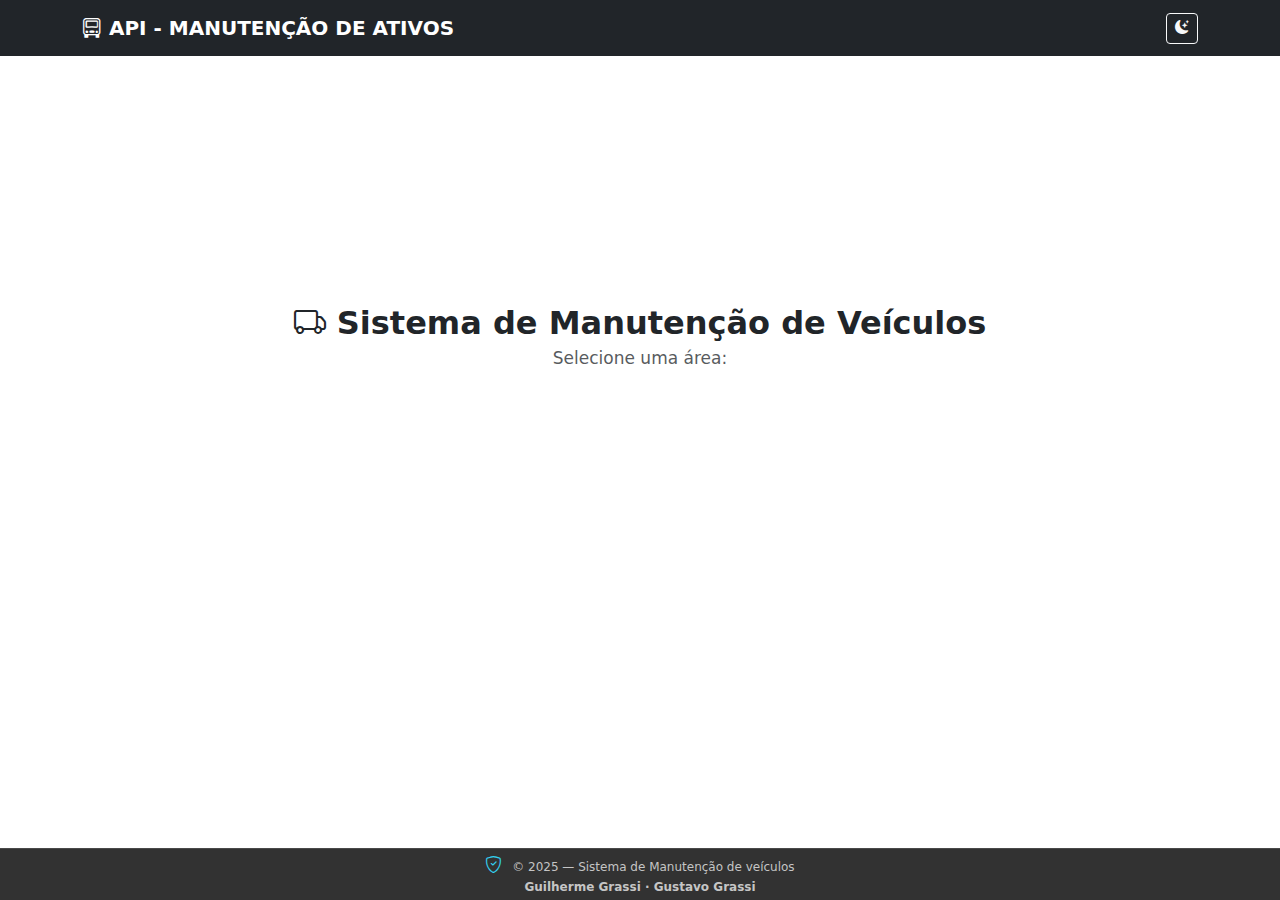
<file: ManutencaoAtivos/wwwroot/index.html>
<!DOCTYPE html>
<html lang="pt-br">
<head>
    <meta charset="UTF-8">
    <title>Sistema de Manutenção</title>

    <!-- BOOTSTRAP + ICONS -->
    <link href="https://cdn.jsdelivr.net/npm/bootstrap@5.3.3/dist/css/bootstrap.min.css" rel="stylesheet">
    <link href="https://cdn.jsdelivr.net/npm/bootstrap-icons@1.11.3/font/bootstrap-icons.css" rel="stylesheet">
    <link rel="stylesheet" href="css/home.css">

</head>
<body id="pageBody">

<!-- NAVBAR -->
<nav class="navbar navbar-dark bg-dark navbar-expand-lg fixed-top">
    <div class="container">
        <a class="navbar-brand fw-semibold">
            <i class="bi bi-truck-front"></i> API - MANUTENÇÃO DE ATIVOS
        </a>

        <button class="btn btn-outline-light btn-sm" onclick="toggleModo()">
            <i class="bi bi-moon-stars-fill"></i>
        </button>
    </div>
</nav>

<div style="height:65px"></div>

<!-- HERO + MENU (SEM SCROLL) -->
<div class="container text-center mt-5 page-animate" style="max-width:900px; min-height:60vh; display:flex; flex-direction:column; justify-content:center;">

    <h1 class="fw-bold mb-1" style="font-size:32px;">
        <i class="bi bi-truck"></i> Sistema de Manutenção de Veículos
    </h1>

    <p class="opacity-75 mb-4" style="font-size:17px;">
        Selecione uma área:
    </p>

    <div class="row justify-content-center g-3">

        <div class="col-md-4">
            <div class="card p-3 menu-card"
                 onclick="location.href='caminhoes.html'">
                <h5><i class="bi bi-truck"></i> Veículos</h5>
            </div>
        </div>

        <div class="col-md-4">
            <div class="card p-3 menu-card"
                 onclick="location.href='ordens.html'">
                <h5><i class="bi bi-tools"></i> Ordens de Serviço</h5>
            </div>
        </div>

    </div>

</div>

<footer class="footer-fixo">
    <span class="footer-icon">
        <i class="bi bi-shield-check"></i>
    </span>
    <span class="footer-text">
        © 2025 — Sistema de Manutenção de veículos<br>
        <strong>Guilherme Grassi · Gustavo Grassi</strong>
    </span>
</footer>



<script>
    function toggleModo() {
        document.body.classList.toggle("dark-mode");
    }
</script>

</body>

</html>
</file>
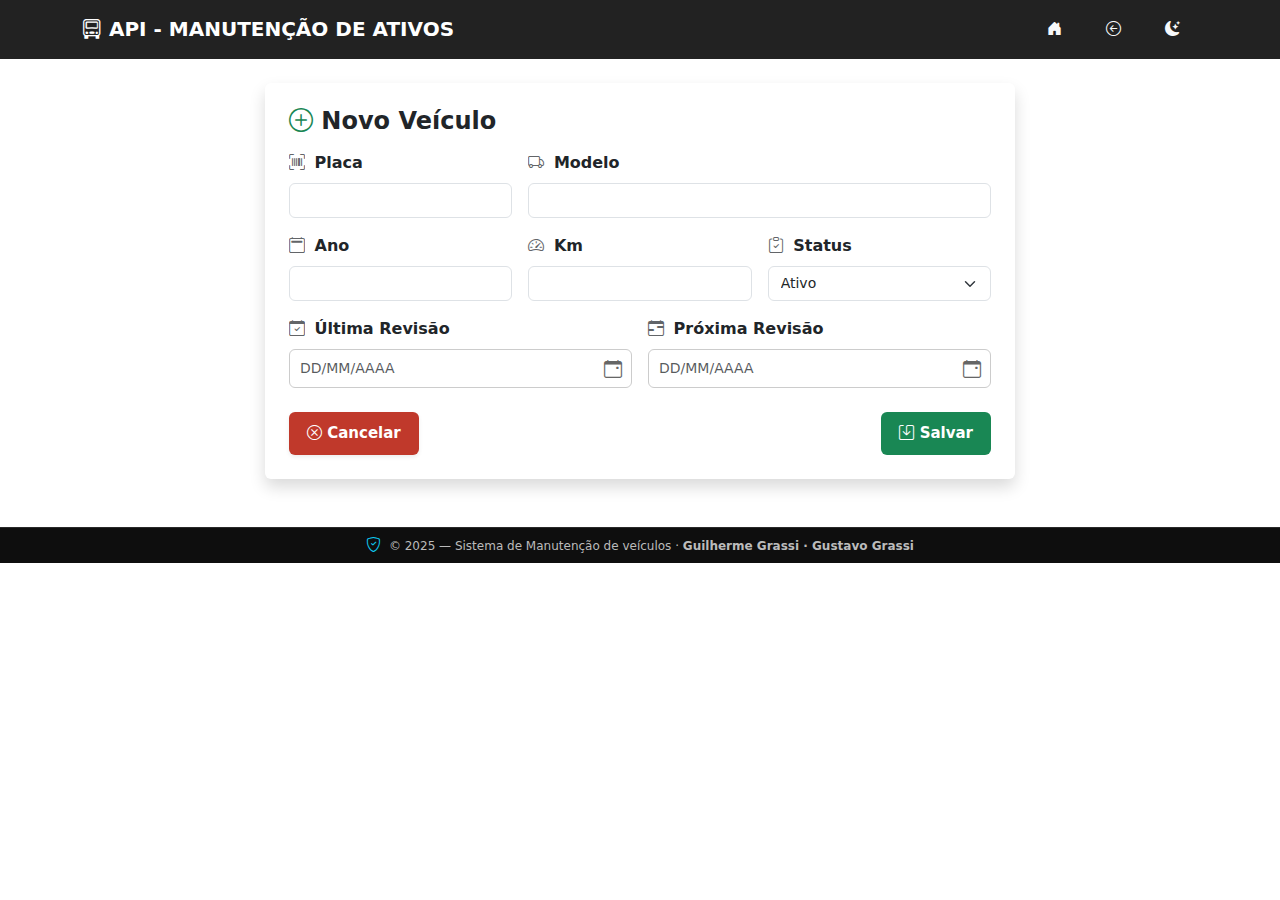
<file: ManutencaoAtivos/wwwroot/cadastrar_caminhao.html>
<!DOCTYPE html>
<html lang="pt-br">
<head>
    <meta charset="UTF-8">
    <title>Cadastrar Caminhão</title>

    <!-- BOOTSTRAP + ICONS -->
    <link href="https://cdn.jsdelivr.net/npm/bootstrap@5.3.3/dist/css/bootstrap.min.css" rel="stylesheet">
    <link href="https://cdn.jsdelivr.net/npm/bootstrap-icons@1.11.3/font/bootstrap-icons.css" rel="stylesheet">

    <!-- CSS GLOBAL (Dark Mode + Footer + Botões) -->
    <link rel="stylesheet" href="css/global.css">

    <!-- CSS LOCAL -->
    <link rel="stylesheet" href="css/cadastrar.css">
</head>

<body class="fade-in">

<!-- NAVBAR -->
<nav class="navbar navbar-dark" style="background: #222">
    <div class="container d-flex align-items-center">

        <span class="navbar-brand fw-bold">
            <i class="bi bi-truck-front"></i> API - MANUTENÇÃO DE ATIVOS
        </span>

        <div class="ms-auto d-flex gap-2">

            <!-- HOME -->
            <button class="btn btn-outline-light btn-sm"
                    onclick="window.location.href='index.html'">
                <i class="bi bi-house-door-fill"></i>
            </button>

            <!-- VOLTAR -->
            <button class="btn btn-outline-light btn-sm"
                    onclick="window.location.href='caminhoes.html'">
                <i class="bi bi-arrow-left-circle"></i>
            </button>

            <!-- DARK MODE -->
            <button id="darkModeBtn" class="btn btn-outline-light btn-sm">
                <i class="bi bi-moon-stars-fill"></i>
            </button>

        </div>
    </div>
</nav>

<!-- FORM -->
<div class="container mt-4 mb-5">

    <form id="formCadastro" class="shadow p-4 rounded bg-white">

    <h4 class="fw-bold mb-3">
        <i class="bi bi-plus-circle text-success"></i> Novo Veículo
    </h4>

    <div class="row g-3">

        <div class="col-md-4">
            <label class="form-label fw-semibold">
                <i class="bi bi-upc-scan"></i> Placa
            </label>
            <input type="text" id="placa" class="form-control" required>
        </div>

        <div class="col-md-8">
            <label class="form-label fw-semibold">
                <i class="bi bi-truck"></i> Modelo
            </label>
            <input type="text" id="modelo" class="form-control" required>
        </div>

        <div class="col-4">
            <label class="form-label fw-semibold">
                <i class="bi bi-calendar2"></i> Ano
            </label>
            <input type="number" id="ano" class="form-control" required>
        </div>

        <div class="col-4">
            <label class="form-label fw-semibold">
                <i class="bi bi-speedometer2"></i> Km
            </label>
            <input type="number" id="km" class="form-control" required>
        </div>

        <div class="col-4">
            <label class="form-label fw-semibold">
                <i class="bi bi-clipboard-check"></i> Status
            </label>
            <select id="status" class="form-select">
                <option>Ativo</option>
                <option>Inativo</option>
                <option>Manutenção</option>
            </select>
        </div>

        <!-- ÚLTIMA REVISÃO -->
        <div class="col-md-6">
            <label class="form-label fw-semibold">
                <i class="bi bi-calendar-check"></i> Última Revisão
            </label>
            <div class="input-icon">
                <i class="bi bi-calendar-event"></i>
                <input type="text" id="ultima" class="form-control" placeholder="DD/MM/AAAA">
            </div>
        </div>

        <!-- PRÓXIMA REVISÃO -->
        <div class="col-md-6">
            <label class="form-label fw-semibold">
                <i class="bi bi-calendar-range"></i> Próxima Revisão
            </label>
            <div class="input-icon">
                <i class="bi bi-calendar-event"></i>
                <input type="text" id="proxima" class="form-control" placeholder="DD/MM/AAAA">
            </div>
        </div>

    </div> <!-- FIM ROW -->

    <!-- BOTÕES NO CARD -->
    <div class="mt-4 d-flex justify-content-between gap-2">

        <button type="button" class="btn btn-danger fw-semibold shadow-sm"
        onclick="window.location.href='caminhoes.html'">
    <i class="bi bi-x-circle"></i> Cancelar
</button>


        <button type="submit" class="btn btn-success fw-semibold">
            <i class="bi bi-save"></i> Salvar
        </button>

    </div>

</form>  

</div>
<!-- FOOTER -->
<footer class="footer-bar">
    <i class="bi bi-shield-check"></i>
    © 2025 — Sistema de Manutenção de veículos ·
    <b>Guilherme Grassi · Gustavo Grassi</b>
</footer>

<!-- TOAST SUPERIOR CENTRAL -->
<div class="toast-container position-fixed top-0 start-50 translate-middle-x mt-3" style="z-index:9999;">
    <div id="toastMsgBox" class="toast text-bg-success border-0 shadow" role="alert" data-bs-delay="2500">
        <div class="d-flex">
            <div id="toastMsg" class="toast-body fw-semibold"></div>
            <button class="btn-close btn-close-white me-2 m-auto" data-bs-dismiss="toast"></button>
        </div>
    </div>
</div>

<script src="https://cdn.jsdelivr.net/npm/bootstrap@5.3.3/dist/js/bootstrap.bundle.min.js"></script>



<!-- SCRIPTS -->
<script src="js/cadastrar.js"></script>
<script src="js/darkmode.js"></script>
<script src="https://cdn.jsdelivr.net/npm/bootstrap@5.3.3/dist/js/bootstrap.bundle.min.js"></script>
</body>
</html>


</body>
</html>
</file>
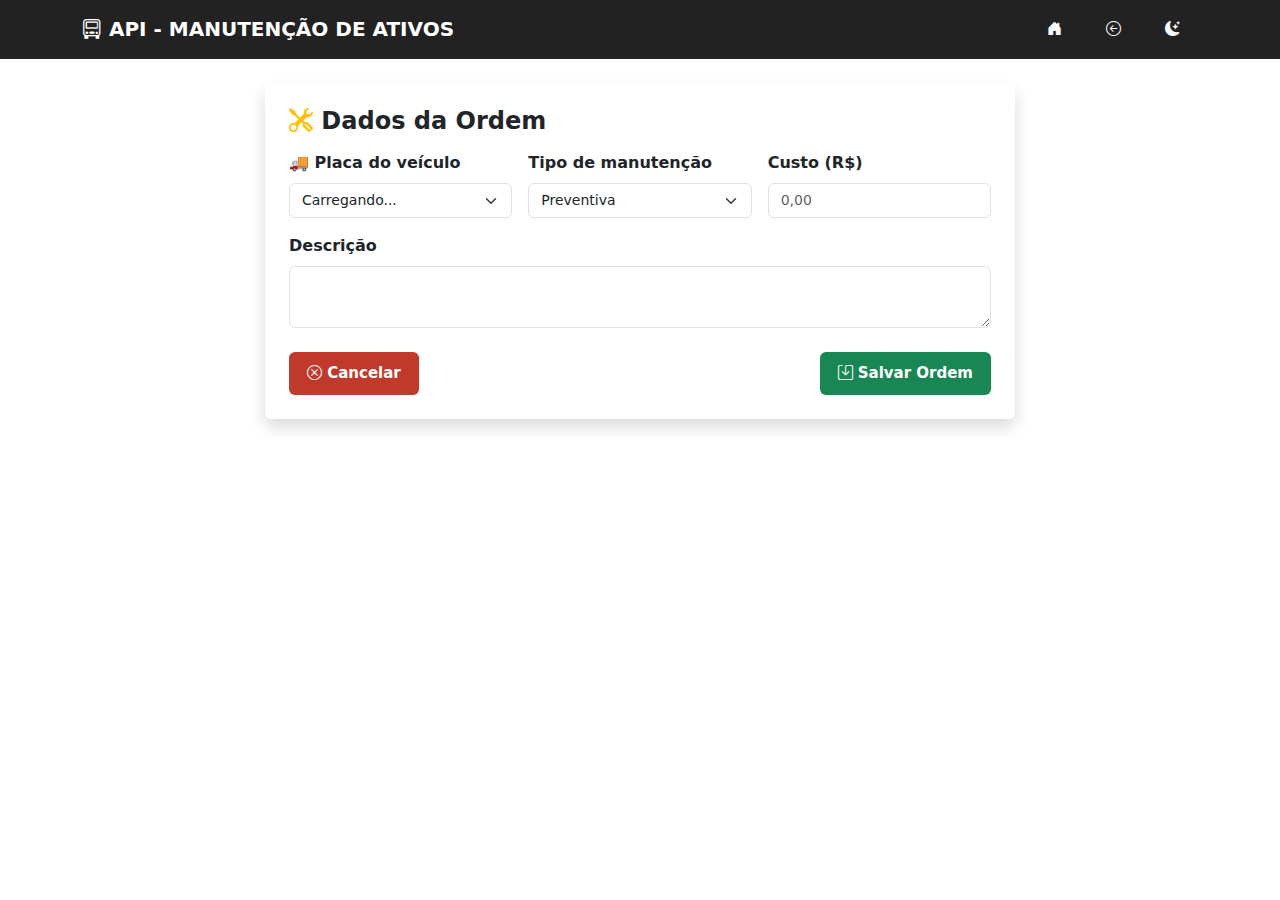
<file: ManutencaoAtivos/wwwroot/cadastrar_ordem.html>
<!DOCTYPE html>
<html lang="pt-br">
<head>
    <meta charset="UTF-8">
    <title>Cadastrar Ordem</title>

    <link href="https://cdn.jsdelivr.net/npm/bootstrap@5.3.3/dist/css/bootstrap.min.css" rel="stylesheet">
    <link href="https://cdn.jsdelivr.net/npm/bootstrap-icons@1.11.3/font/bootstrap-icons.css" rel="stylesheet">

    <link rel="stylesheet" href="css/global.css">

    <link rel="stylesheet" href="css/cadastrar.css">
</head>

<body class="fade-in">

<!-- NAVBAR -->
<nav class="navbar navbar-dark" style="background: #222">
    <div class="container d-flex align-items-center">

        <span class="navbar-brand fw-bold">
            <i class="bi bi-truck-front"></i> API - MANUTENÇÃO DE ATIVOS
        </span>

        <div class="ms-auto d-flex gap-2">

            <!-- HOME -->
            <button class="btn btn-outline-light btn-sm"
                    onclick="window.location.href='index.html'">
                <i class="bi bi-house-door-fill"></i>
            </button>

            <!-- VOLTAR -->
            <button class="btn btn-outline-light btn-sm"
                    onclick="window.location.href='ordens.html'">
                <i class="bi bi-arrow-left-circle"></i>
            </button>

            <!-- DARK MODE -->
            <button id="darkModeBtn" class="btn btn-outline-light btn-sm">
                <i class="bi bi-moon-stars-fill"></i>
            </button>

        </div>
    </div>
</nav>

<div class="container mt-4">

    <form id="formOS" class="shadow p-4 bg-white rounded">

        <h4 class="fw-bold mb-3">
            <i class="bi bi-tools text-warning"></i> Dados da Ordem
        </h4>

        <div class="row g-3">

            <div class="col-md-4">
                <label class="form-label fw-semibold">🚚 Placa do veículo</label>
                <select id="caminhaoId" class="form-select" required>
                    <option value="">Carregando...</option>
                </select>
            </div>

            <div class="col-md-4">
                <label class="form-label fw-semibold">Tipo de manutenção</label>
                <select id="tipo" class="form-select">
                    <option>Preventiva</option>
                    <option>Corretiva</option>
                    <option>Preditiva</option>
                </select>
            </div>

            <div class="col-md-4">
                <label class="form-label fw-semibold">Custo (R$)</label>
                <input type="text" id="custo" class="form-control" placeholder="0,00">
            </div>

            <div class="col-12">
                <label class="form-label fw-semibold">Descrição</label>
                <textarea id="descricao" class="form-control" required></textarea>
            </div>

        </div>

        <div class="mt-4 d-flex justify-content-between">

            <button type="button" class="btn btn-danger fw-semibold"
                    onclick="location.href='ordens.html'">
                <i class="bi bi-x-circle"></i> Cancelar
            </button>

            <button type="submit" class="btn btn-success fw-semibold">
                <i class="bi bi-save"></i> Salvar Ordem
            </button>

        </div>

    </form>
</div>

<!-- TOAST SUPERIOR CENTRAL -->
<div class="toast-container position-fixed top-0 start-50 translate-middle-x mt-3" style="z-index:9999;">
    <div id="toastMsgBox" class="toast align-items-center border-0 shadow-lg" role="alert" data-bs-delay="2500">
        <div class="d-flex">
            <div id="toastMsg" class="toast-body fw-semibold"></div>
            <button type="button" class="btn-close me-2 m-auto" data-bs-dismiss="toast"></button>
        </div>
    </div>
</div>

<script src="https://cdn.jsdelivr.net/npm/bootstrap@5.3.3/dist/js/bootstrap.bundle.min.js"></script>
<script src="js/cadastrar_ordem.js"></script>
<script src="js/darkmode.js"></script>

</body>
</html>
</file>
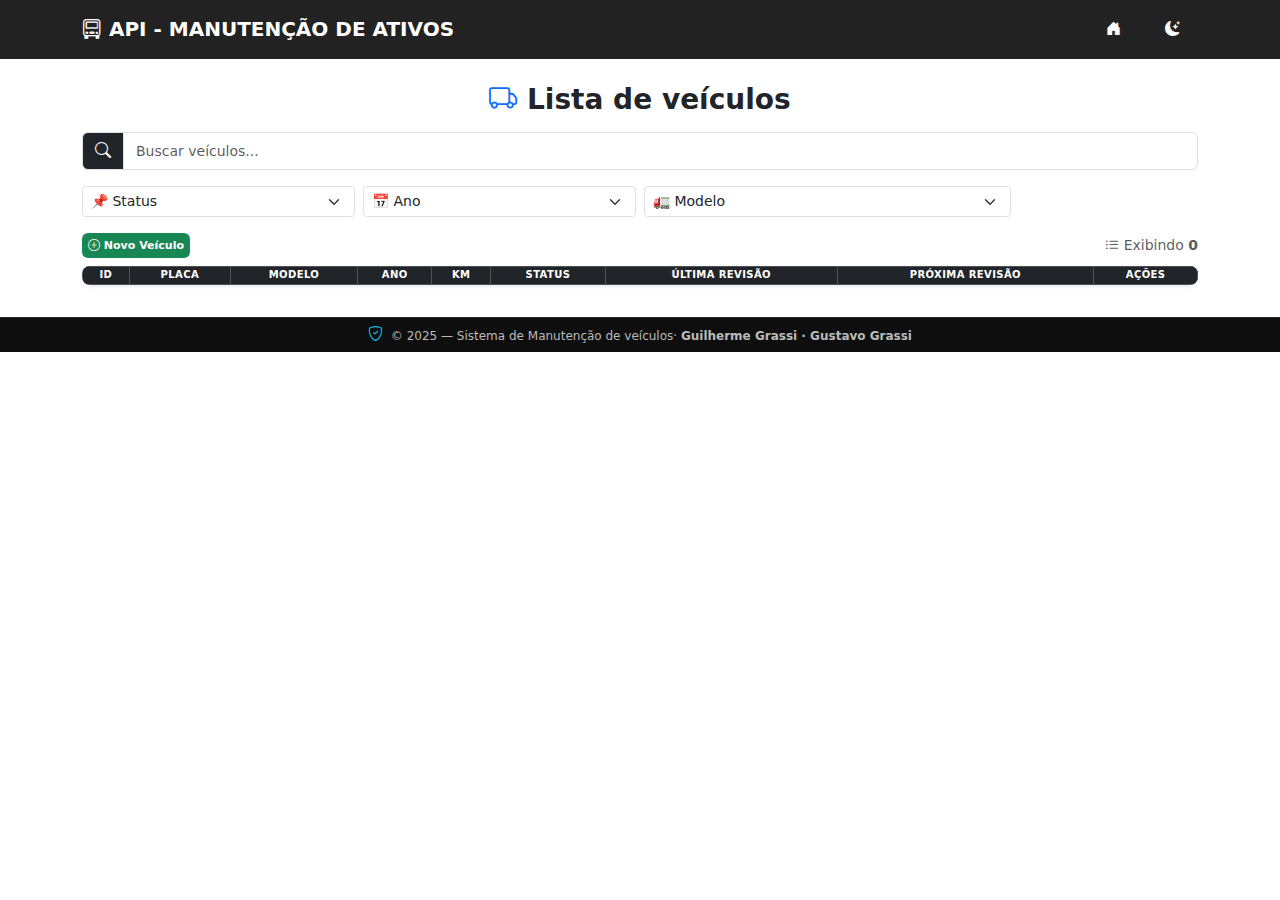
<file: ManutencaoAtivos/wwwroot/caminhoes.html>
<!DOCTYPE html>
<html lang="pt-br">
<head>
    <meta charset="UTF-8">
    <title>Controle de Caminhões</title>

    <link href="https://cdn.jsdelivr.net/npm/bootstrap@5.3.3/dist/css/bootstrap.min.css" rel="stylesheet">
    <link href="https://cdn.jsdelivr.net/npm/bootstrap-icons@1.11.3/font/bootstrap-icons.css" rel="stylesheet">

    <link rel="stylesheet" href="css/global.css">
    <link rel="stylesheet" href="css/caminhoes.css">
    <link rel="stylesheet" href="css/cadastrar.css">
</head>

<body class="fade-in">

<!-- NAVBAR -->
<nav class="navbar navbar-dark" style="background:#222">
    <div class="container d-flex align-items-center">

        <span class="navbar-brand fw-bold">
            <i class="bi bi-truck-front"></i> API - MANUTENÇÃO DE ATIVOS
        </span>

        <div class="ms-auto d-flex gap-2">
            <button class="btn btn-outline-light btn-sm" onclick="location.href='index.html'">
                <i class="bi bi-house-door-fill"></i>
            </button>

            <button id="darkModeBtn" class="btn btn-outline-light btn-sm">
                <i class="bi bi-moon-stars-fill"></i>
            </button>
        </div>
    </div>
</nav>

<div class="container mt-4">

    <h3 class="fw-bold mb-3 text-center">
        <i class="bi bi-truck text-primary"></i> Lista de veículos
    </h3>

    <!-- BUSCA -->
    <div class="input-group mb-3">
        <span class="input-group-text bg-dark text-white">
            <i class="bi bi-search"></i>
        </span>
        <input type="text" id="busca" class="form-control" placeholder="Buscar veículos...">
    </div>

    <!-- FILTROS -->
    <div class="row g-2 mb-3">
        <div class="col-sm-3">
            <select id="filtroStatus" class="form-select form-select-sm">
                <option value="">📌 Status</option>
                <option>Ativo</option>
                <option>Manutenção</option>
                <option>Inativo</option>
            </select>
        </div>

        <div class="col-sm-3">
            <select id="filtroAno" class="form-select form-select-sm">
                <option value="">📅 Ano</option>
            </select>
        </div>

        <div class="col-sm-4">
            <select id="filtroModelo" class="form-select form-select-sm">
                <option value="">🚛 Modelo</option>
            </select>
        </div>
    </div>

    <!-- BOTÃO + CONTADOR -->
    <div class="d-flex justify-content-between align-items-center mb-2">

        <button class="btn btn-success btn-sm fw-semibold novo-btn"
                onclick="location.href='cadastrar_caminhao.html'">
            <i class="bi bi-plus-circle"></i> Novo Veículo
        </button>

        <span class="text-muted small">
            <i class="bi bi-list-ul"></i> <a id="textoSimples">Exibindo</a> <b id="countRange">0</b>
        </span>
    </div>

    <!-- TABELA -->
    <table class="table table-bordered table-hover align-middle shadow-sm" id="tabelaCaminhoes">
        <thead class="table-dark text-center small">
            <tr>
                <th>ID</th>
                <th>Placa</th>
                <th>Modelo</th>
                <th>Ano</th>
                <th>KM</th>
                <th>Status</th>
                <th>Última Revisão</th>
                <th>Próxima Revisão</th>
                <th>Ações</th>
            </tr>
        </thead>
        <tbody class="text-center small"></tbody>
    </table>

    <!-- PAGINAÇÃO -->
    <ul id="paginacao" class="pagination justify-content-center mt-3"></ul>

</div>

<!-- TOAST SUPERIOR CENTRAL -->
<div class="toast-container position-fixed top-0 start-50 translate-middle-x mt-3" style="z-index:9999;">
    <div id="toastMsgBox" class="toast text-bg-dark border-0 shadow" role="alert" data-bs-delay="2500">
        <div class="d-flex">
            <div id="toastMsg" class="toast-body fw-semibold"></div>
            <button class="btn-close btn-close-white me-2 m-auto" data-bs-dismiss="toast"></button>
        </div>
    </div>
</div>

<!-- MODAL DE CONFIRMAÇÃO -->
<div class="modal fade" id="modalConfirmDelete" tabindex="-1">
    <div class="modal-dialog modal-dialog-centered">
        <div class="modal-content shadow-lg border-0">

            <div class="modal-header bg-danger text-white">
                <h5 class="modal-title">
                    <i class="bi bi-exclamation-octagon-fill"></i> Confirmar Exclusão
                </h5>
                <button type="button" class="btn-close btn-close-white" data-bs-dismiss="modal"></button>
            </div>

            <div class="modal-body fw-semibold text-center">
                Tem certeza que deseja remover este veículo?
            </div>

            <div class="modal-footer justify-content-between">
                <button class="btn btn-secondary" data-bs-dismiss="modal">
                    <i class="bi bi-x-circle"></i> Cancelar
                </button>

                <button id="btnDeleteConfirm" class="btn btn-danger fw-bold">
                    <i class="bi bi-trash"></i> Sim, excluir
                </button>
            </div>

        </div>
    </div>
</div>

<footer class="footer-bar">
    <i class="bi bi-shield-check"></i>
    © 2025 — Sistema de Manutenção de veículos·
    <b>Guilherme Grassi · Gustavo Grassi</b>
</footer>

<!-- SCRIPTS -->
<script src="js/caminhoes.js"></script>
<script src="js/darkmode.js"></script>
<script src="https://cdn.jsdelivr.net/npm/bootstrap@5.3.3/dist/js/bootstrap.bundle.min.js"></script>

</body>
</html>
</file>
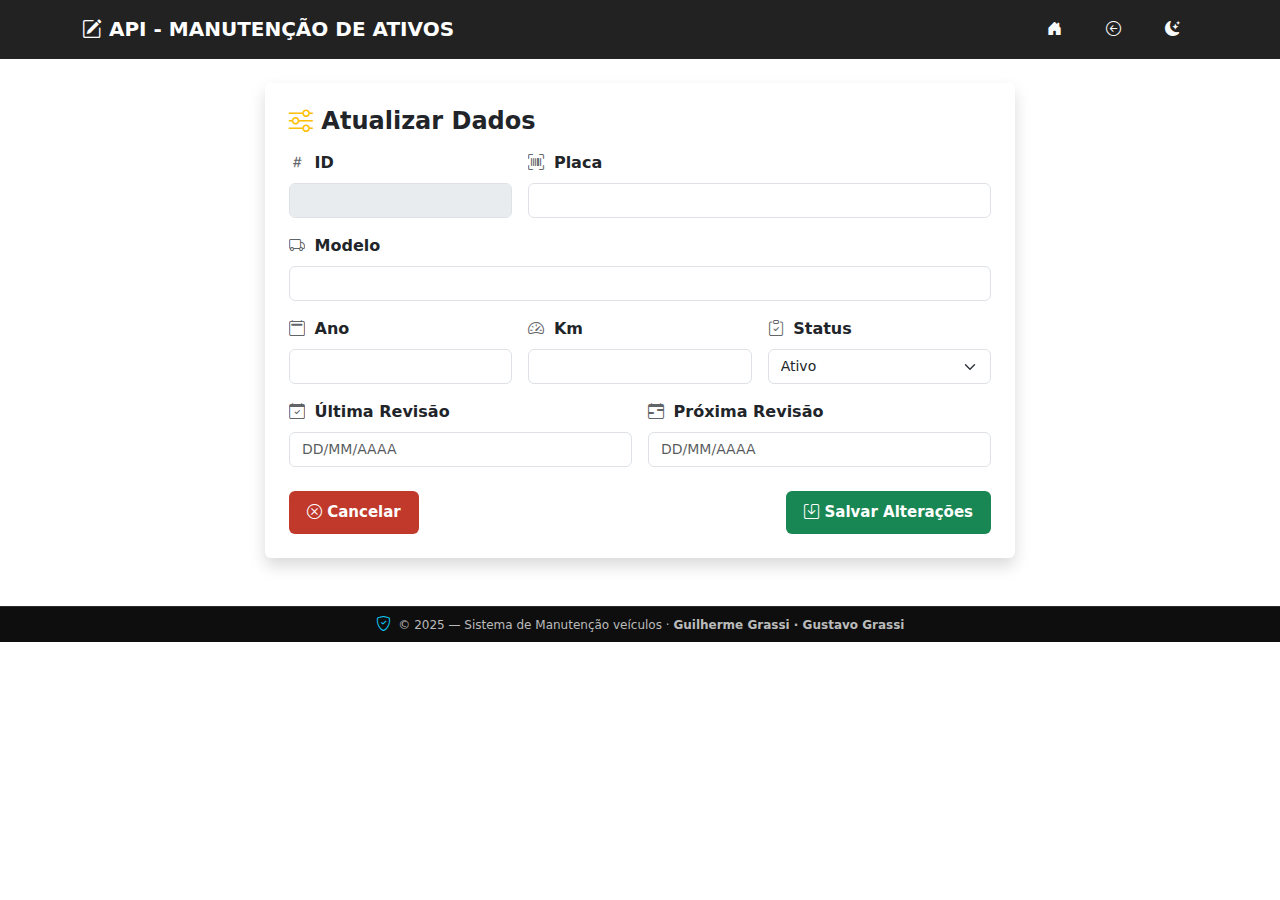
<file: ManutencaoAtivos/wwwroot/editar_caminhao.html>
<!DOCTYPE html>
<html lang="pt-br">
<head>
    <meta charset="UTF-8">
    <title>Editar Caminhão</title>

    <!-- BOOTSTRAP + ICONS -->
    <link href="https://cdn.jsdelivr.net/npm/bootstrap@5.3.3/dist/css/bootstrap.min.css" rel="stylesheet">
    <link href="https://cdn.jsdelivr.net/npm/bootstrap-icons@1.11.3/font/bootstrap-icons.css" rel="stylesheet">

    <!-- GLOBAL -->
    <link rel="stylesheet" href="css/global.css">

    <!-- LOCAL -->
    <link rel="stylesheet" href="css/cadastrar.css"> <!-- mesmo visual do cadastrar -->
</head>

<body class="fade-in">

<!-- NAVBAR -->
<nav class="navbar navbar-dark" style="background:#222">
    <div class="container d-flex align-items-center">

        <span class="navbar-brand fw-bold">
            <i class="bi bi-pencil-square"></i> API - MANUTENÇÃO DE ATIVOS
        </span>

        <div class="ms-auto d-flex gap-2">

            <button class="btn btn-outline-light btn-sm" onclick="location.href='index.html'">
                <i class="bi bi-house-door-fill"></i>
            </button>

            <button class="btn btn-outline-light btn-sm" onclick="location.href='caminhoes.html'">
                <i class="bi bi-arrow-left-circle"></i>
            </button>

            <button id="darkModeBtn" class="btn btn-outline-light btn-sm">
                <i class="bi bi-moon-stars-fill"></i>
            </button>

        </div>
    </div>
</nav>

<!-- CARD -->
<div class="container mt-4 mb-5">

    <form id="formEdicao" class="shadow p-4 rounded bg-white">

        <h4 class="fw-bold mb-3">
            <i class="bi bi-sliders text-warning"></i> Atualizar Dados
        </h4>

        <div class="row g-3">

            <div class="col-4">
                <label class="form-label fw-semibold"><i class="bi bi-hash"></i> ID</label>
                <input type="text" id="id" class="form-control" disabled>
            </div>

            <div class="col-8">
                <label class="form-label fw-semibold"><i class="bi bi-upc-scan"></i> Placa</label>
                <input type="text" id="placa" class="form-control">
            </div>

            <div class="col-12">
                <label class="form-label fw-semibold"><i class="bi bi-truck"></i> Modelo</label>
                <input type="text" id="modelo" class="form-control">
            </div>

            <div class="col-4">
                <label class="form-label fw-semibold"><i class="bi bi-calendar2"></i> Ano</label>
                <input type="number" id="ano" class="form-control">
            </div>

            <div class="col-4">
                <label class="form-label fw-semibold"><i class="bi bi-speedometer2"></i> Km</label>
                <input type="number" id="km" class="form-control">
            </div>

            <div class="col-4">
                <label class="form-label fw-semibold"><i class="bi bi-clipboard-check"></i> Status</label>
                <select id="status" class="form-select">
                    <option>Ativo</option>
                    <option>Inativo</option>
                    <option>Manutenção</option>
                </select>
            </div>

            <div class="col-6">
                <label class="form-label fw-semibold"><i class="bi bi-calendar-check"></i> Última Revisão</label>
                <input type="text" id="ultimaRev" class="form-control" placeholder="DD/MM/AAAA">
            </div>

            <div class="col-6">
                <label class="form-label fw-semibold"><i class="bi bi-calendar-range"></i> Próxima Revisão</label>
                <input type="text" id="proximaRev" class="form-control" placeholder="DD/MM/AAAA">
            </div>
        </div>

        <!-- BOTÕES -->
        <div class="mt-4 d-flex justify-content-between">

            <button type="button" class="btn btn-danger fw-semibold"
        onclick="location.href='caminhoes.html'">
    <i class="bi bi-x-circle"></i> Cancelar
</button>


            <button type="submit" class="btn btn-success fw-semibold">
                <i class="bi bi-save"></i> Salvar Alterações
            </button>

        </div>

    </form>
</div>

<!-- TOAST -->
<div class="toast-container position-fixed top-0 start-50 translate-middle-x mt-3" style="z-index:9999;">
  <div id="toastMsgBox" class="toast text-bg-dark border-0 shadow-lg" role="alert" data-bs-delay="2500">
    <div class="d-flex">
      <div id="toastMsg" class="toast-body fw-semibold"></div>
      <button class="btn-close btn-close-white me-2 m-auto" data-bs-dismiss="toast"></button>
    </div>
  </div>
</div>


<footer class="footer-bar">
    <i class="bi bi-shield-check"></i>
    © 2025 — Sistema de Manutenção veículos · <b>Guilherme Grassi · Gustavo Grassi</b>
</footer>

<!-- TOAST SUPERIOR CENTRAL -->
<div class="toast-container position-fixed top-0 start-50 translate-middle-x mt-3" style="z-index:9999;">
    <div id="toastMsgBox" class="toast text-bg-dark border-0 shadow-lg"
         role="alert" data-bs-delay="2300">
        <div class="d-flex">
            <div id="toastMsg" class="toast-body fw-semibold"></div>
            <button type="button" class="btn-close btn-close-white me-2 m-auto" data-bs-dismiss="toast"></button>
        </div>
    </div>
</div>

<!-- JS -->

<script src="js/editar_caminhao.js"></script>
<script src="js/editar.js"></script>
<script src="js/darkmode.js"></script>
<script src="https://cdn.jsdelivr.net/npm/bootstrap@5.3.3/dist/js/bootstrap.bundle.min.js"></script>

</body>
</html>
</file>
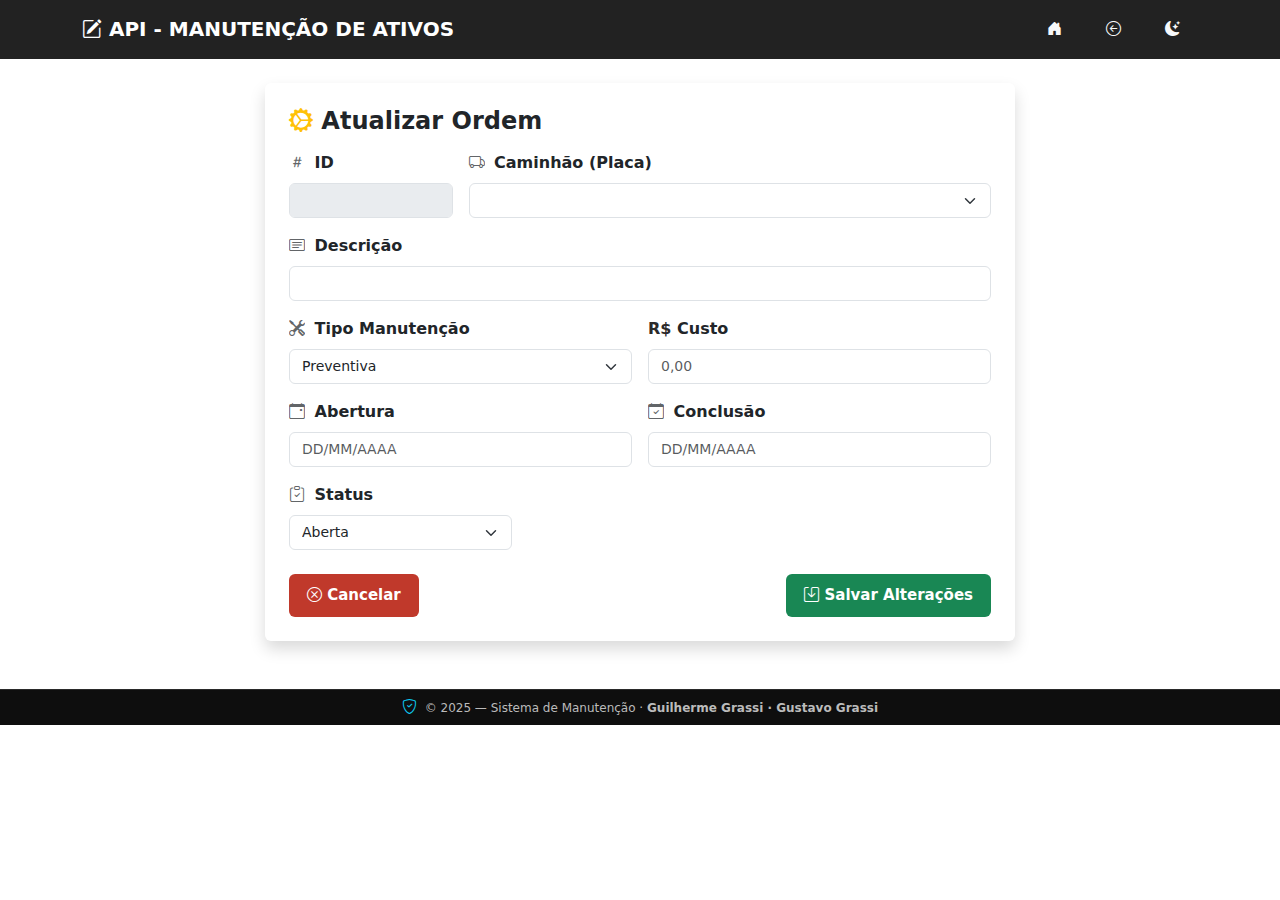
<file: ManutencaoAtivos/wwwroot/editar_ordem.html>
<!DOCTYPE html>
<html lang="pt-br">
<head>
    <meta charset="UTF-8">
    <title>Editar Ordem de Serviço</title>

    <!-- BOOTSTRAP -->
    <link href="https://cdn.jsdelivr.net/npm/bootstrap@5.3.3/dist/css/bootstrap.min.css" rel="stylesheet">
    <link href="https://cdn.jsdelivr.net/npm/bootstrap-icons@1.11.3/font/bootstrap-icons.css" rel="stylesheet">

    <!-- GLOBAL -->
    <link rel="stylesheet" href="css/global.css">

    <!-- LOCAL -->
    <link rel="stylesheet" href="css/cadastrar.css"> <!-- mesmo visual do cadastrar -->
</head>

<body class="fade-in">

<!-- NAVBAR -->
<nav class="navbar navbar-dark" style="background:#222">
    <div class="container d-flex align-items-center">

        <span class="navbar-brand fw-bold">
            <i class="bi bi-pencil-square"></i> API - MANUTENÇÃO DE ATIVOS
        </span>

        <div class="ms-auto d-flex gap-2">

            <button class="btn btn-outline-light btn-sm" onclick="location.href='index.html'">
                <i class="bi bi-house-door-fill"></i>
            </button>

            <button class="btn btn-outline-light btn-sm" onclick="location.href='ordens.html'">
                <i class="bi bi-arrow-left-circle"></i>
            </button>

            <button id="darkModeBtn" class="btn btn-outline-light btn-sm">
                <i class="bi bi-moon-stars-fill"></i>
            </button>

        </div>
    </div>
</nav>

<!-- CARD -->
<div class="container mt-4 mb-5">

    <form id="formEdicao" class="shadow p-4 rounded bg-white">

        <h4 class="fw-bold mb-3">
            <i class="bi bi-gear-wide-connected text-warning"></i> Atualizar Ordem
        </h4>

        <div class="row g-3">

            <div class="col-3">
                <label class="form-label fw-semibold"><i class="bi bi-hash"></i> ID</label>
                <input id="id" class="form-control" disabled>
            </div>

            <div class="col-9">
                <label class="form-label fw-semibold"><i class="bi bi-truck"></i> Caminhão (Placa)</label>
                <select id="caminhaoId" class="form-select"></select>
            </div>

            <div class="col-12">
                <label class="form-label fw-semibold"><i class="bi bi-card-text"></i> Descrição</label>
                <input id="descricao" class="form-control">
            </div>

            <div class="col-6">
                <label class="form-label fw-semibold"><i class="bi bi-tools"></i> Tipo Manutenção</label>
                <select id="tipo" class="form-select">
                    <option>Preventiva</option>
                    <option>Corretiva</option>
                    <option>Preditiva</option>
                </select>
            </div>

            <div class="col-6">
               <label class="form-label fw-semibold">
  <span style="font-weight:bold;color:#2b2a2a;">R$</span> Custo
</label>



                <input id="custo" class="form-control" placeholder="0,00">
            </div>

            <div class="col-6">
                <label class="form-label fw-semibold"><i class="bi bi-calendar-event"></i> Abertura</label>
                <input id="abertura" class="form-control" placeholder="DD/MM/AAAA">
            </div>

            <div class="col-6">
                <label class="form-label fw-semibold"><i class="bi bi-calendar-check"></i> Conclusão</label>
                <input id="conclusao" class="form-control" placeholder="DD/MM/AAAA">
            </div>

            <div class="col-4">
                <label class="form-label fw-semibold"><i class="bi bi-clipboard-check"></i> Status</label>
                <select id="status" class="form-select">
                    <option>Aberta</option>
                    <option>Em andamento</option>
                    <option>Concluída</option>
                    <option>Cancelada</option>
                </select>
            </div>

        </div>

        <!-- BOTÕES -->
        <div class="mt-4 d-flex justify-content-between">

            <button type="button" class="btn btn-danger fw-semibold"
                    onclick="location.href='ordens.html'">
                <i class="bi bi-x-circle"></i> Cancelar
            </button>

            <button type="submit" class="btn btn-success fw-semibold">
                <i class="bi bi-save"></i> Salvar Alterações
            </button>

        </div>

    </form>
</div>

<!-- FOOTER -->
<footer class="footer-bar">
    <i class="bi bi-shield-check"></i>
    © 2025 — Sistema de Manutenção ·
    <b>Guilherme Grassi · Gustavo Grassi</b>
</footer>

<!-- TOAST SUPERIOR -->
<div class="toast-container position-fixed top-0 start-50 translate-middle-x mt-3" style="z-index:9999;">
    <div id="toastMsgBox" class="toast align-items-center border-0 shadow-lg" role="alert" data-bs-delay="2600">
        <div class="d-flex">
            <div id="toastMsg" class="toast-body fw-semibold"></div>
            <button type="button" class="btn-close me-2 m-auto" data-bs-dismiss="toast"></button>
        </div>
    </div>
</div>

<!-- JS -->

<script src="https://cdn.jsdelivr.net/npm/bootstrap@5.3.3/dist/js/bootstrap.bundle.min.js"></script>
<script src="js/editar_ordem.js"></script>
<script src="js/darkmode.js"></script>

</body>
</html>
</file>
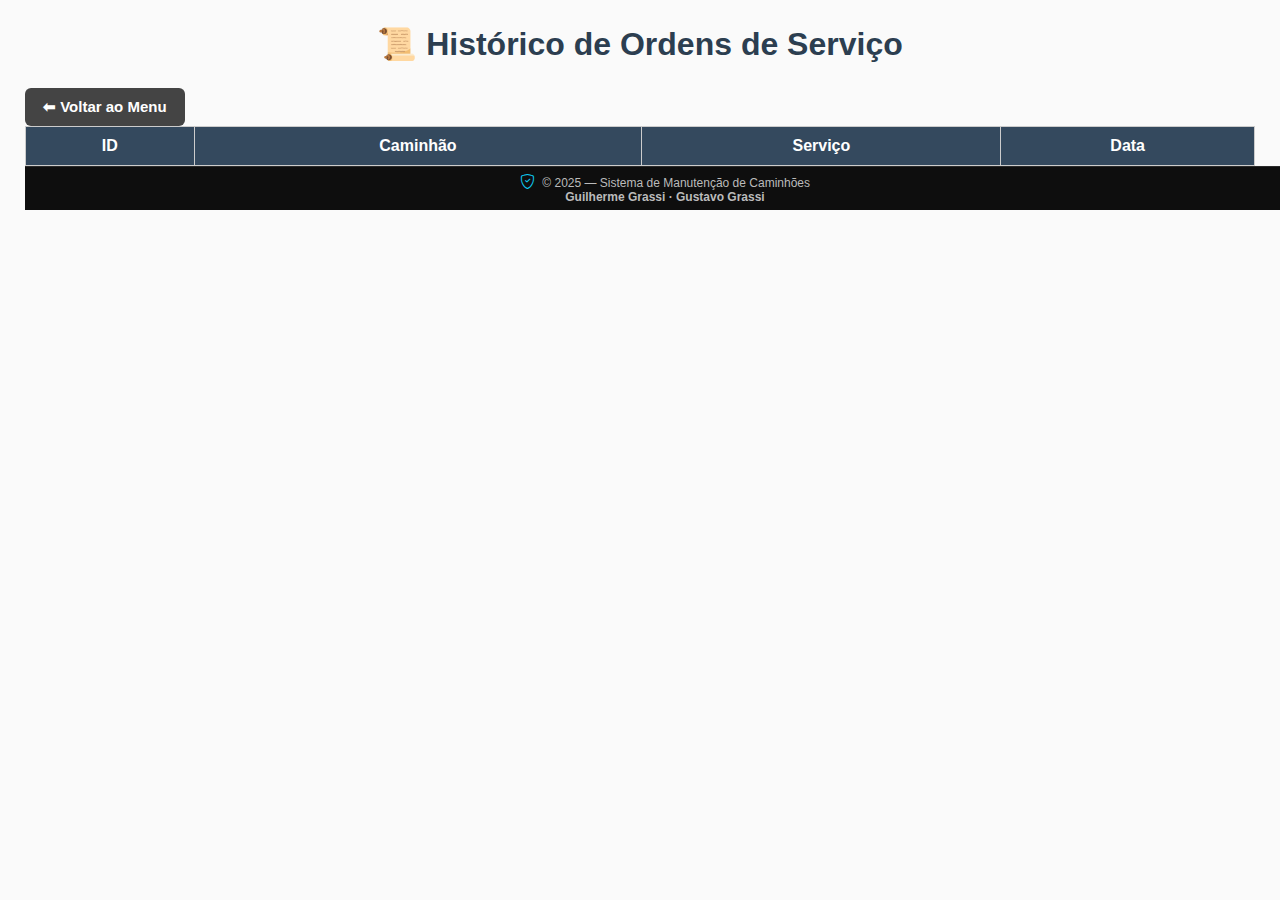
<file: ManutencaoAtivos/wwwroot/historico.html>
<!DOCTYPE html>
<html lang="pt-br">
<head>
    <meta charset="UTF-8">
    <title>Histórico de Manutenções</title>
    <link href="https://cdn.jsdelivr.net/npm/bootstrap-icons@1.11.3/font/bootstrap-icons.css" rel="stylesheet">
    <link rel="stylesheet" href="css/style.css">
    <link rel="stylesheet" href="css/global.css">
    
</head>

<body class="pageBody">
<h1>📜 Histórico de Ordens de Serviço</h1>
<button class="btn btn-secondary" onclick="window.location.href='index.html'">⬅ Voltar ao Menu</button>


<table id="tabelaHistorico">
    <thead>
    <tr>
        <th>ID</th>
        <th>Caminhão</th>
        <th>Serviço</th>
        <th>Data</th>
    </tr>
    </thead>
    <tbody></tbody>
</table>

<script>
fetch("http://localhost:5024/historico")
.then(r => r.json())
.then(lista => {
    const tbody = document.querySelector("#tabelaHistorico tbody");
    lista.forEach(h => {
        tbody.innerHTML += `
            <tr>
                <td>${h.id}</td>
                <td>${h.caminhaoId}</td>
                <td>${h.servico}</td>
                <td>${new Date(h.data).toLocaleDateString("pt-BR")}</td>
            </tr>
        `;
    });
});
</script>
<footer class="footer-fixo">
    <span class="footer-icon">
        <i class="bi bi-shield-check"></i>
    </span>
    <span class="footer-text">
        © 2025 — Sistema de Manutenção de Caminhões<br>
        <strong>Guilherme Grassi · Gustavo Grassi</strong>
    </span>
</footer>

</body>
</html>
</file>
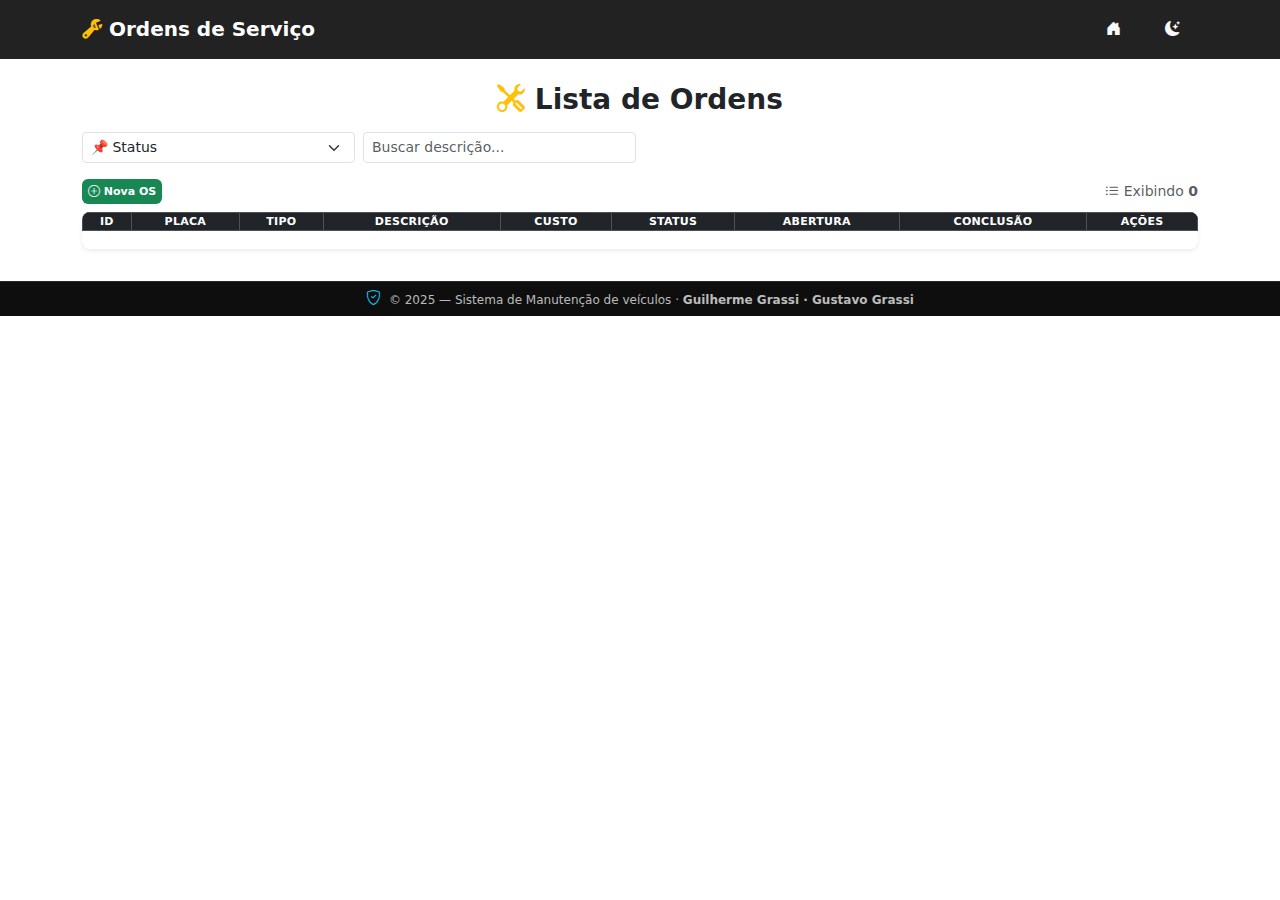
<file: ManutencaoAtivos/wwwroot/ordens.html>
<!DOCTYPE html>
<html lang="pt-br">
<head>
    <meta charset="UTF-8">
    <title>Ordens de Serviço</title>

    <link href="https://cdn.jsdelivr.net/npm/bootstrap@5.3.3/dist/css/bootstrap.min.css" rel="stylesheet">
    <link href="https://cdn.jsdelivr.net/npm/bootstrap-icons@1.11.3/font/bootstrap-icons.css" rel="stylesheet">

    <link rel="stylesheet" href="css/global.css">
    <link rel="stylesheet" href="css/ordens.css"> 
    <link rel="stylesheet" href="css/cadastrar.css">
</head>

<body class="fade-in">

<!-- NAVBAR -->
<nav class="navbar navbar-dark" style="background:#222">
    <div class="container d-flex align-items-center">

        <span class="navbar-brand fw-bold">
            <i class="bi bi-wrench-adjustable text-warning"></i> Ordens de Serviço
        </span>

        <div class="ms-auto d-flex gap-2">

            <button class="btn btn-outline-light btn-sm" onclick="location.href='index.html'">
                <i class="bi bi-house-door-fill"></i>
            </button>

            <button id="darkModeBtn" class="btn btn-outline-light btn-sm">
                <i class="bi bi-moon-stars-fill"></i>
            </button>

        </div>
    </div>
</nav>

<div class="container mt-4">

    <h3 class="fw-bold mb-3 text-center">
        <i class="bi bi-tools text-warning"></i> Lista de Ordens
    </h3>

    <!-- FILTROS -->
    <div class="row g-2 mb-3">
        <div class="col-sm-3">
            <select id="filtroStatus" class="form-select form-select-sm">
                <option value="">📌 Status</option>
                <option>Aberta</option>
                <option>Em andamento</option>
                <option>Concluída</option>
                <option>Cancelada</option>
            </select>
        </div>

        <div class="col-sm-3">
            <input type="text" id="busca" class="form-control form-control-sm"
                   placeholder="Buscar descrição...">
        </div>
    </div>

    <!-- BOTÃO + CONTADOR -->
    <div class="d-flex justify-content-between align-items-center mb-2">
        <button class="btn btn-success btn-sm fw-semibold novo-btn"
                onclick="location.href='cadastrar_ordem.html'">
            <i class="bi bi-plus-circle"></i> Nova OS
        </button>

        <span class="text-muted small">
            <i class="bi bi-list-ul"></i> <a id="textoSimples">Exibindo</a> <b id="countRange">0</b>
        </span>
    </div>

    <!-- TABELA -->
   <table class="table table-bordered table-hover align-middle shadow-sm" id="tabelaOrdens">
        <thead class="table-dark text-center small">
        <tr>
            <th>ID</th>
            <th>Placa</th>
            <th>Tipo</th>
            <th>Descrição</th>
            <th>Custo</th>
            <th>Status</th>
            <th>Abertura</th>
            <th>Conclusão</th>
            <th>Ações</th>
        </tr>
        </thead>
        <tbody class="text-center small"></tbody>
    </table>

    <ul id="paginacao" class="pagination justify-content-center mt-3"></ul>
</div>

<footer class="footer-bar">
    <i class="bi bi-shield-check"></i>
    © 2025 — Sistema de Manutenção de veículos ·
    <b>Guilherme Grassi · Gustavo Grassi</b>
</footer>

<!-- TOAST SUPERIOR CENTRAL -->
<div class="toast-container position-fixed top-0 start-50 translate-middle-x mt-3" style="z-index:9999;">
    <div id="toastMsgBox" class="toast align-items-center border-0 shadow-lg" role="alert" data-bs-delay="2500">
        <div class="d-flex">
            <div id="toastMsg" class="toast-body fw-semibold"></div>
            <button type="button" class="btn-close me-2 m-auto" data-bs-dismiss="toast"></button>
        </div>
    </div>
</div>

<script src="https://cdn.jsdelivr.net/npm/bootstrap@5.3.3/dist/js/bootstrap.bundle.min.js"></script>
<script src="js/ordens.js"></script>
<script src="js/darkmode.js"></script>

</body>
</html>
</file>
<file: ManutencaoAtivos/wwwroot/css/home.css>
:root {
        color-scheme: light dark;
    }
    body {
        background: var(--bs-body-bg);
        color: var(--bs-body-color);
        transition: 0.3s;
    }
   
  /* HERO BAR */
        .hero {
            background: linear-gradient(90deg, #102542, #1e3a8a);
            padding: 55px 20px;
            color: white;
            text-align: center;
        }

        .hero h1 {
            font-size: 45px;
            font-weight: 800;
        }

        /* Dark Mode Transition */
        body {
            transition: 0.28s;
        }
/* 🌙 ===== D A R K   M O D E ===== */

body.dark-mode {
    background: #222 !important;   /* fundo escuro elegante */
    color: white !important;
}

/* mantém os CARDS brancos */
body.dark-mode .card {
    background: #ffffff !important;
    color: #000 !important;
}

/* mantém FOOTER escuro */
.footer-fixo {
    background: #0e0e0e;
    color: #bbb;
}

/* Cards menores */
.menu-card {
    cursor: pointer;
    transition: 0.25s;
    background: white;
}

.menu-card:hover {
    transform: scale(1.04);
    background: #f0f0f0 !important;
}

/* Footer fixo e discreto */

.footer-fixo {
    position: fixed;
    bottom: 0;
    width: 100%;
    background: #0e0e0e;
    color: #bbb;
    text-align: center;
    font-size: 12px;
    padding: 4px 0px;    
    border-top: 1px solid #2a2a2a;
    opacity: 0.85;
    backdrop-filter: blur(4px);
}


/* Ícone com animação suave */
.footer-icon i {
    color: #0dcaf0;
    font-size: 17px;
    margin-right: 6px;
    transition: 0.25s;
}

/* Animação no hover */
.footer-fixo:hover .footer-icon i {
    transform: scale(1.25) rotate(-8deg);
    color: #66e0ff;
}

/* Mantém o mesmo padrão no modo escuro */
body.dark-mode .footer-fixo {
    background: #0b0b0b;
    border-top: 1px solid #444;
}
/* 💫 ANIMAÇÃO DE BRILHO SUAVE */
@keyframes glowPulse {
    0%   { text-shadow: 0 0 3px #00eaff; opacity: 0.7; }
    50%  { text-shadow: 0 0 12px #33ffff; opacity: 1; }
    100% { text-shadow: 0 0 3px #00eaff; opacity: 0.7; }
}

/* Aplica o glow no ícone */
.footer-icon i {
    animation: glowPulse 2.5s ease-in-out infinite;
}
/* 🔹 Animação suave de entrada */
@keyframes fadeInPage {
    from {
        opacity: 0;
        transform: translateY(15px);
        filter: blur(4px);
    }
    to {
        opacity: 1;
        transform: translateY(0);
        filter: blur(0);
    }
}

/* 🔹 Aplicando ao conteúdo principal */
.page-animate {
    animation: fadeInPage 0.65s ease-out;
}
.menu-card {
    opacity: 0;
    animation: fadeInPage 0.55s ease-out forwards;
}

.menu-card:nth-child(1) { animation-delay: 0.1s; }
.menu-card:nth-child(2) { animation-delay: 0.22s; }
.menu-card:nth-child(3) { animation-delay: 0.34s; }
</file>
<file: ManutencaoAtivos/wwwroot/css/global.css>
/* ==========================================================
   🔹  BOTÕES PADRONIZADOS DO SISTEMA
   ========================================================== */

.btn {
    padding: 10px 18px;
    border: none;
    border-radius: 6px;
    cursor: pointer;
    font-weight: bold;
    transition: 0.18s;
    font-size: 15px;
}

/* Botão primário (Salvar, Editar, Confirmar) */
.btn-primary {
    background: #1e3a8a;
    color: white;
}
.btn-primary:hover {
    background: #132864;
}

/* Botão delete */
.btn-danger {
    background: #c0392b;
    color: white;
}
.btn-danger:hover {
    background: #922b21;
}

/* Botão voltar / secundário */
.btn-secondary {
    background: #444;
    color: white;
}
.btn-secondary:hover {
    background: #000;
}

/* Botão aviso */
.btn-warning {
    background: #eab308;
    color: black;
}
.btn-warning:hover {
    background: #b48e06;
}

/* Botão voltar antigo (mantido para compatibilidade) */
.btn-voltar {
    padding: 10px 18px;
    border: none;
    border-radius: 6px;
    background: #444;
    color: white;
    cursor: pointer;
    font-weight: bold;
}
.btn-voltar:hover {
    background: black;
}

/* ==========================================================
   🔹 FOOTER PROFISSIONAL
   ========================================================== */

.footer-fixo,
.footer-bar {
    width: 100vw;
    background: #0e0e0e;
    color: #bbb;
    text-align: center;
    font-size: 12px;
    padding: 6px 0;
    border-top: 1px solid #2a2a2a;
    backdrop-filter: blur(4px);
    z-index: 20;
}

/* Ícone do footer */
.footer-icon i,
.footer-bar i {
    color: #0dcaf0;
    font-size: 15px;
    margin-right: 4px;
    animation: glowPulse 2.5s ease-in-out infinite;
    transition: 0.25s;
}

/* Hover animado */
.footer-fixo:hover .footer-icon i,
.footer-bar:hover i {
    transform: scale(1.25) rotate(-8deg);
    color: #66e0ff;
}

/* Animação de brilho suave */
@keyframes glowPulse {
    0%   { text-shadow: 0 0 3px #00eaff; opacity: 0.7; }
    50%  { text-shadow: 0 0 12px #33ffff; opacity: 1; }
    100% { text-shadow: 0 0 3px #00eaff; opacity: 0.7; }
}

/* ==========================================================
   🔹 DARK MODE
   ========================================================== */

body.dark-mode {
    background: #121212 !important;
    color: white !important;
}

body.dark-mode .footer-fixo,
body.dark-mode .footer-bar {
    background: #0b0b0b !important;
    border-top: 1px solid #444;
}

body.dark-mode .bi,
body.dark-mode .bi-list-ul,
body.dark-mode #countRange,
body.dark-mode #textoSimples
{
    color: #eee !important;
}

/* ==========================================================
   🔹 ANIMAÇÃO DE ENTRADA SUAVE
   ========================================================== */

.fade-in {
    animation: fadeInPage 0.55s ease-in-out;
}

@keyframes fadeInPage {
    from {
        opacity: 0;
        transform: translateY(15px);
        filter: blur(4px);
    }
    to {
        opacity: 1;
        transform: translateY(0);
        filter: blur(0);
    }
}
/* 🔔 Toast moderno */
.toast {
    border-radius: 10px !important;
    backdrop-filter: blur(6px);
}

/* ======================================================
   📊 TABELA ULTRA-COMPACTA (ESTILO SAP / TOTVS)
   ====================================================== */
.tabela-ultra-compacta {
    width: 100%;
    border-radius: 8px !important;
    overflow: hidden;
    font-size: 11px !important;
}

/* 🔹 Linhas menores */
.tabela-ultra-compacta th,
.tabela-ultra-compacta td {
    padding: 2px 4px !important;
    height: 18px !important;
    line-height: 12px !important;
    vertical-align: middle !important;
}

/* 🔹 Cabeçalho mais compacto */
.tabela-ultra-compacta thead {
    font-size: 10px !important;
    font-weight: 700;
    text-transform: uppercase;
    letter-spacing: .4px;
}
</file>
<file: ManutencaoAtivos/wwwroot/css/cadastrar.css>
form {
    max-width: 750px;
    margin: auto;
}

label i {
    opacity: .7;
    margin-right: 4px;
}

input, select {
    font-size: 14px !important;
}
/* ============================
   🌙 CORREÇÃO PARA DARK MODE
   ============================ */

body.dark-mode form {
    background: #1a1a1a !important;
    border: 1px solid #333;
    color: #eee !important;
}

/* Rótulos do formulário */
body.dark-mode label,
body.dark-mode h4 {
    color: #fff !important;
}

/* Inputs e selects */
body.dark-mode input,
body.dark-mode select {
    background: #111 !important;
    color: #eee !important;
    border: 1px solid #555 !important;
}

/* Placeholders */
body.dark-mode input::placeholder {
    color: #aaa !important;
}

/* Ícones dentro dos labels */
body.dark-mode label i {
    color: #75caff !important;
}
/* ============================
   🌙 DARK MODE - DATEPICKER FIX
   ============================ */

body.dark-mode input[type="date"] {
    color-scheme: light !important;  /* força controle claro */
    background: #ffffff !important;
    color: #000 !important;
}

/* ícone do calendário */
body.dark-mode input[type="date"]::-webkit-calendar-picker-indicator {
    filter: invert(0) !important;   /* fica preto */
}
/* 🔹 Container com ícone embutido */
.input-icon {
    position: relative;
    display: flex;
    align-items: center;
}

.input-icon i {
    position: absolute;
    right: 10px;
    font-size: 18px;
    color: #666;
    pointer-events: none;
}

/* 🔹 Campo elegante */
.input-icon input {
    width: 100%;
    padding: 8px 35px 8px 10px;
    border-radius: 6px;
    border: 1px solid #ccc;
    transition: .2s;
    font-size: 15px;
}

/* 🔹 Borda azul ao focar */
.input-icon input:focus {
    border: 2px solid #0d6efd !important;
    outline: none;
}

/* 🌙 Dark Mode */
body.dark-mode .input-icon input {
    background: #222;
    color: white;
    border: 1px solid #666;
}

body.dark-mode .input-icon i {
    color: #bbb;
}
/* 🔔 Toast mais moderno */
.toast {
    border-radius: 10px !important;
    backdrop-filter: blur(6px);
}
</file>
<file: ManutencaoAtivos/wwwroot/css/caminhoes.css>
/* ==============================================
   📊 TABELA ULTRA-COMPACTA (ESTILO SISTEMA SAP)
   ==============================================*/
#tabelaCaminhoes {
    width: 100%;
    border-radius: 8px !important;
    overflow: hidden;
    font-size: 11px !important;
}

/* Linhas SUPER BAIXAS */
#tabelaCaminhoes th,
#tabelaCaminhoes td {
    padding: 2px 4px !important;
    height: 18px !important;
    line-height: 12px !important;
    vertical-align: middle !important;
}

body.dark-mode #tabelaCaminhoes th,
body.dark-mode #tabelaCaminhoes td {
    background: #1a1a1a !important;
    border: 1px solid #333;
    color: #eee !important;
}

/* Cabeçalho minúsculo */
#tabelaCaminhoes thead {
    font-size: 10px !important;
    font-weight: 700;
    text-transform: uppercase;
    letter-spacing: .4px;
}

/* Hover discreto */
#tabelaCaminhoes tbody tr:hover {
    background: #e7f2ff !important;
    transition: 0.08s;
}

/* Última coluna super estreita */
#tabelaCaminhoes td:last-child {
    width: 48px !important;
    white-space: nowrap;
}

/* ==============================================
   🟢 BADGES BONITOS + COMPACTOS
   ==============================================*/
.badge-status {
    display: inline-flex;
    align-items: center;
    gap: 3px;
    font-size: 9px !important;
    padding: 2px 6px !important;
    border-radius: 8px !important;
    font-weight: 600 !important;
}

/* Cores SEM alterar o restante do site */
.badge-status.ativo {
    background: #198754 !important;
    color: white !important;
}

.badge-status.manutencao {
    background: #ffc107 !important;
    color: #222 !important;
}

.badge-status.inativo {
    background: #6c757d !important;
    color: white !important;
}


/* ==============================================
   🟩 BOTÃO + NOVO CAMINHÃO
   ==============================================*/
.novo-btn {
    font-size: 11px !important;
    padding: 3px 6px !important;
    border-radius: 6px !important;
}
.novo-btn i {
    font-size: 12px !important;
}

/* ==============================================
   🔢 Paginação compacta
   ==============================================*/
.pagination .page-link {
    font-size: 9px !important;
    padding: 2px 6px !important;
    border-radius: 4px !important;
}

body.dark-mode .page-link {
    background: #1a1a1a !important;
    border: 1px solid #333;
    color: #eee !important;
}

body.dark-mode .active {
    background-color: white;
    color: black;
}

#toastMsgBox {
    animation: dropFade 0.35s ease-out;
}

@keyframes dropFade {
    from { transform: translateY(-25px) scale(.95); opacity: 0; }
    to   { transform: translateY(0) scale(1); opacity: 1; }
}
</file>
<file: ManutencaoAtivos/wwwroot/css/style.css>
body {
    font-family: Arial, sans-serif;
    margin: 25px;
    background: #fafafa;
}

h1 {
    text-align: center;
    margin-bottom: 25px;
    color: #2c3e50;
}

table {
    width: 100%;
    border-collapse: collapse;
    background: white;
}

th, td {
    padding: 10px;
    text-align: center;
    border: 1px solid #ccc;
}

th {
    background: #34495e;
    color: white;
}

button {
    padding: 6px 10px;
    cursor: pointer;
    border: none;
    border-radius: 4px;
}

.delete-btn {
    background: #c0392b;
    color: white;
}

.delete-btn:hover {
    background: #962d22;
}
</file>
<file: ManutencaoAtivos/wwwroot/css/ordens.css>
/* ============================================================
   🚨 CSS FORCE OVERRIDE (MILITAR) — NÃO PERDE PARA O BOOTSTRAP
   ============================================================*/
#tabelaOrdens.table > :not(caption) > * > * {
    padding: 2px 4px !important;
    height: 18px !important;
    line-height: 11px !important;
    font-size: 11px !important;
    vertical-align: middle !important;
}

/* 🔥 Militar total: qualquer elemento dentro da tabela obedece */
#tabelaOrdens * {
    padding-top: 0 !important;
    padding-bottom: 0 !important;
    height: 18px !important;
    line-height: 11px !important;
    font-size: 11px !important;
    vertical-align: middle !important;
}

/* ============================================================
   🏷 CABEÇALHO TABELA
   ============================================================*/
#tabelaOrdens thead {
    font-size: 10px !important;
    font-weight: 700 !important;
    text-transform: uppercase;
    letter-spacing: .3px;
}

body.dark-mode #tabelaOrdens th,
body.dark-mode #tabelaOrdens td {
    background: #1a1a1a !important;
    border: 1px solid #333;
    color: #eee !important;
}

/* Hover */
#tabelaOrdens tbody tr:hover {
    background: #e7f2ff !important;
    transition: 0.08s;
}

/* Última coluna estreita (ações) */
#tabelaOrdens td:last-child {
    width: 45px !important;
    white-space: nowrap !important;
}

#tabelaOrdens {
    width: 100%;
    border-radius: 8px !important;
    overflow: hidden;
    font-size: 11px !important;
}


/* ============================================================
   🟢 BADGES STATUS 100% ALINHADOS
   ============================================================*/
.badge-status {
    display: inline-flex !important;
    align-items: center !important;
    justify-content: center !important;
    gap: 4px !important;
    min-width: 95px !important;
    height: 18px !important;
    padding: 2px 2px !important;
    border-radius: 8px !important;
    font-size: 9px !important;
    font-weight: 600 !important;
    white-space: nowrap !important;
    text-align: center !important;
}

/* 🟦 Aberta */
.badge-status.aberta {
    background: #0d6efd !important;
    color: white !important;
}

/* 🟡 Em andamento */
.badge-status.andamento {
    background: #f4b400 !important;
    color: black !important;
}

/* 🟢 Concluída */
.badge-status.concluida {
    background: #198754 !important;
    color: white !important;
}

/* 🔴 Cancelada */
.badge-status.cancelada {
    background: #dc3545 !important;
    color: white !important;
}

/* Melhor alinhamento dos ícones */
.badge-status i {
    font-size: 8px !important;
    margin-top: 7px;
}

/* ============================================================
   🟩 BOTÃO NOVA OS
   ============================================================*/
.novo-btn {
    font-size: 11px !important;
    padding: 3px 6px !important;
    border-radius: 6px !important;
}
.novo-btn i {
    font-size: 12px !important;
}

/* ============================================================
   🔢 PAGINAÇÃO COMPACTA
   ============================================================*/
.pagination .page-link {
    font-size: 9px !important;
    padding: 2px 6px !important;
    border-radius: 4px !important;
}

/* ============================================================
   🎬 Toaster animado
   ============================================================*/
#toastMsgBox {
    animation: dropFade 0.35s ease-out;
}
@keyframes dropFade {
    from { transform: translateY(-25px) scale(.95); opacity: 0; }
    to   { transform: translateY(0) scale(1); opacity: 1; }
}
</file>
